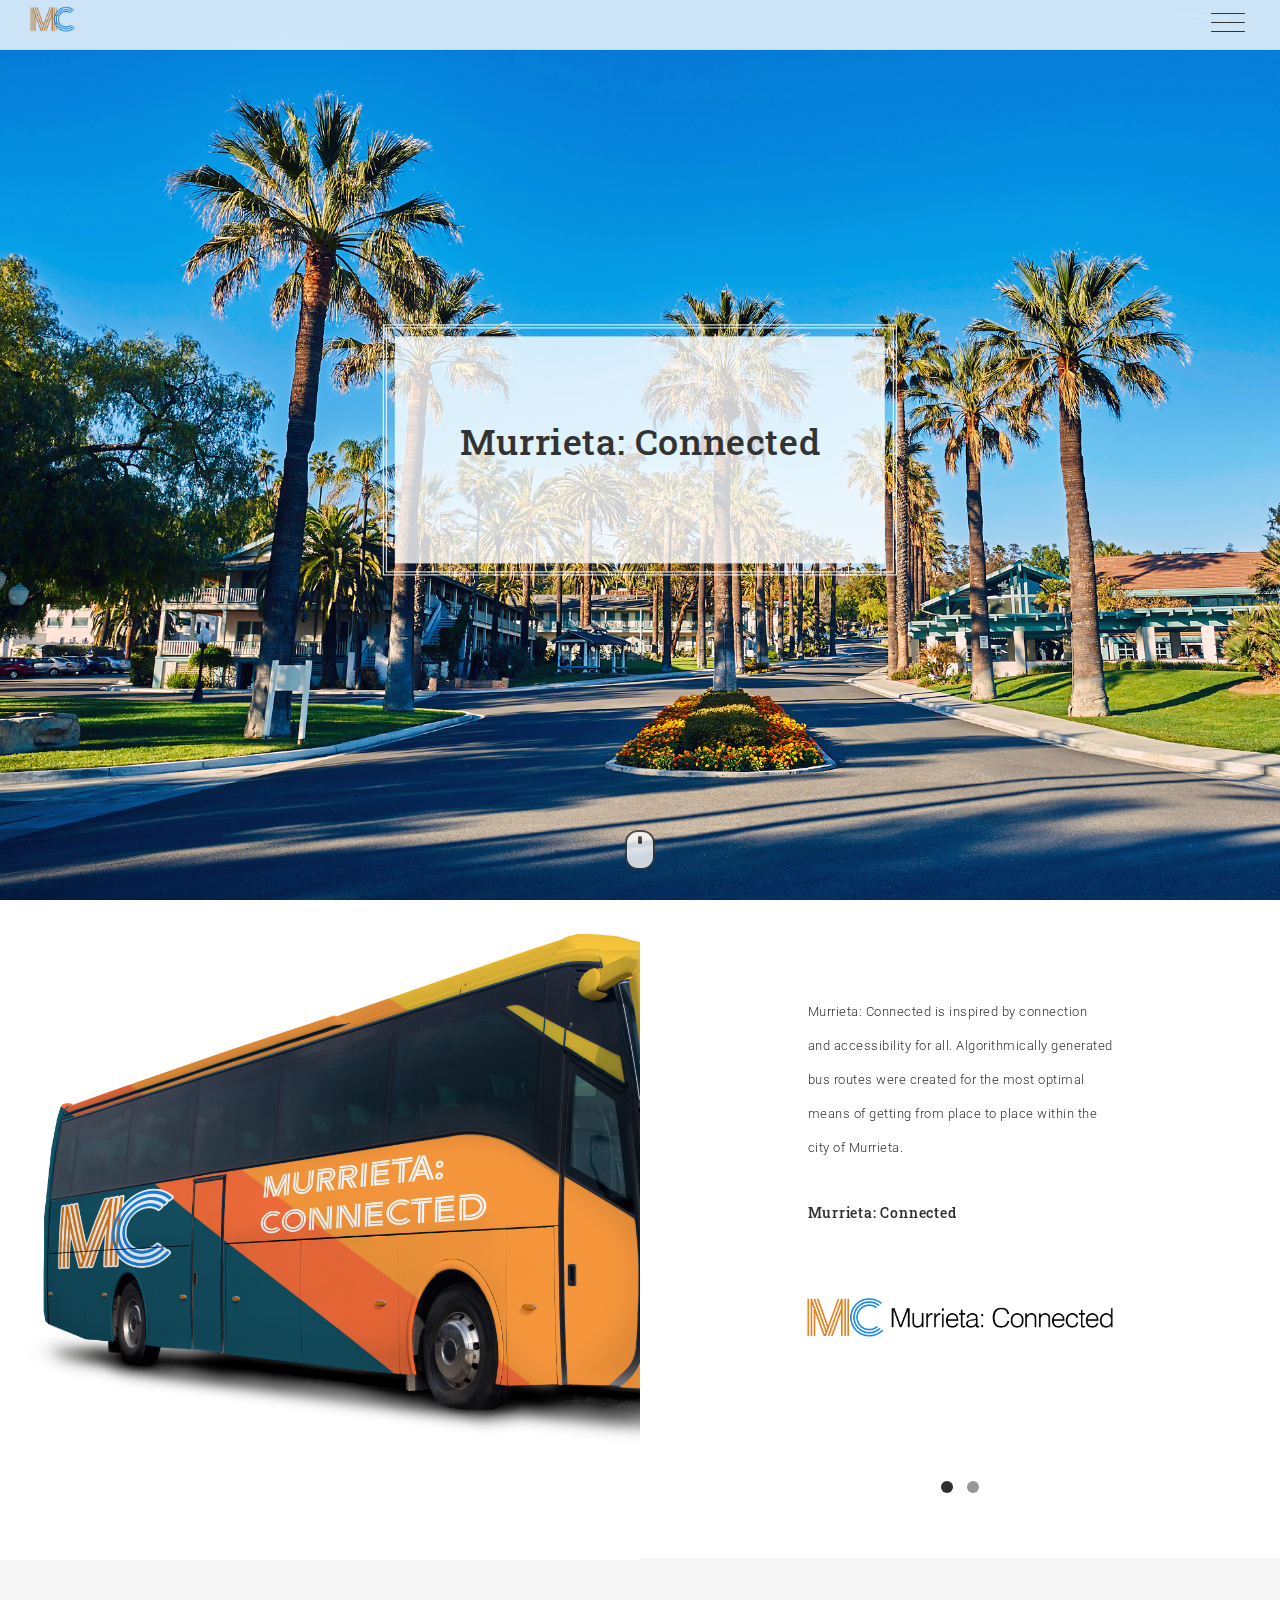
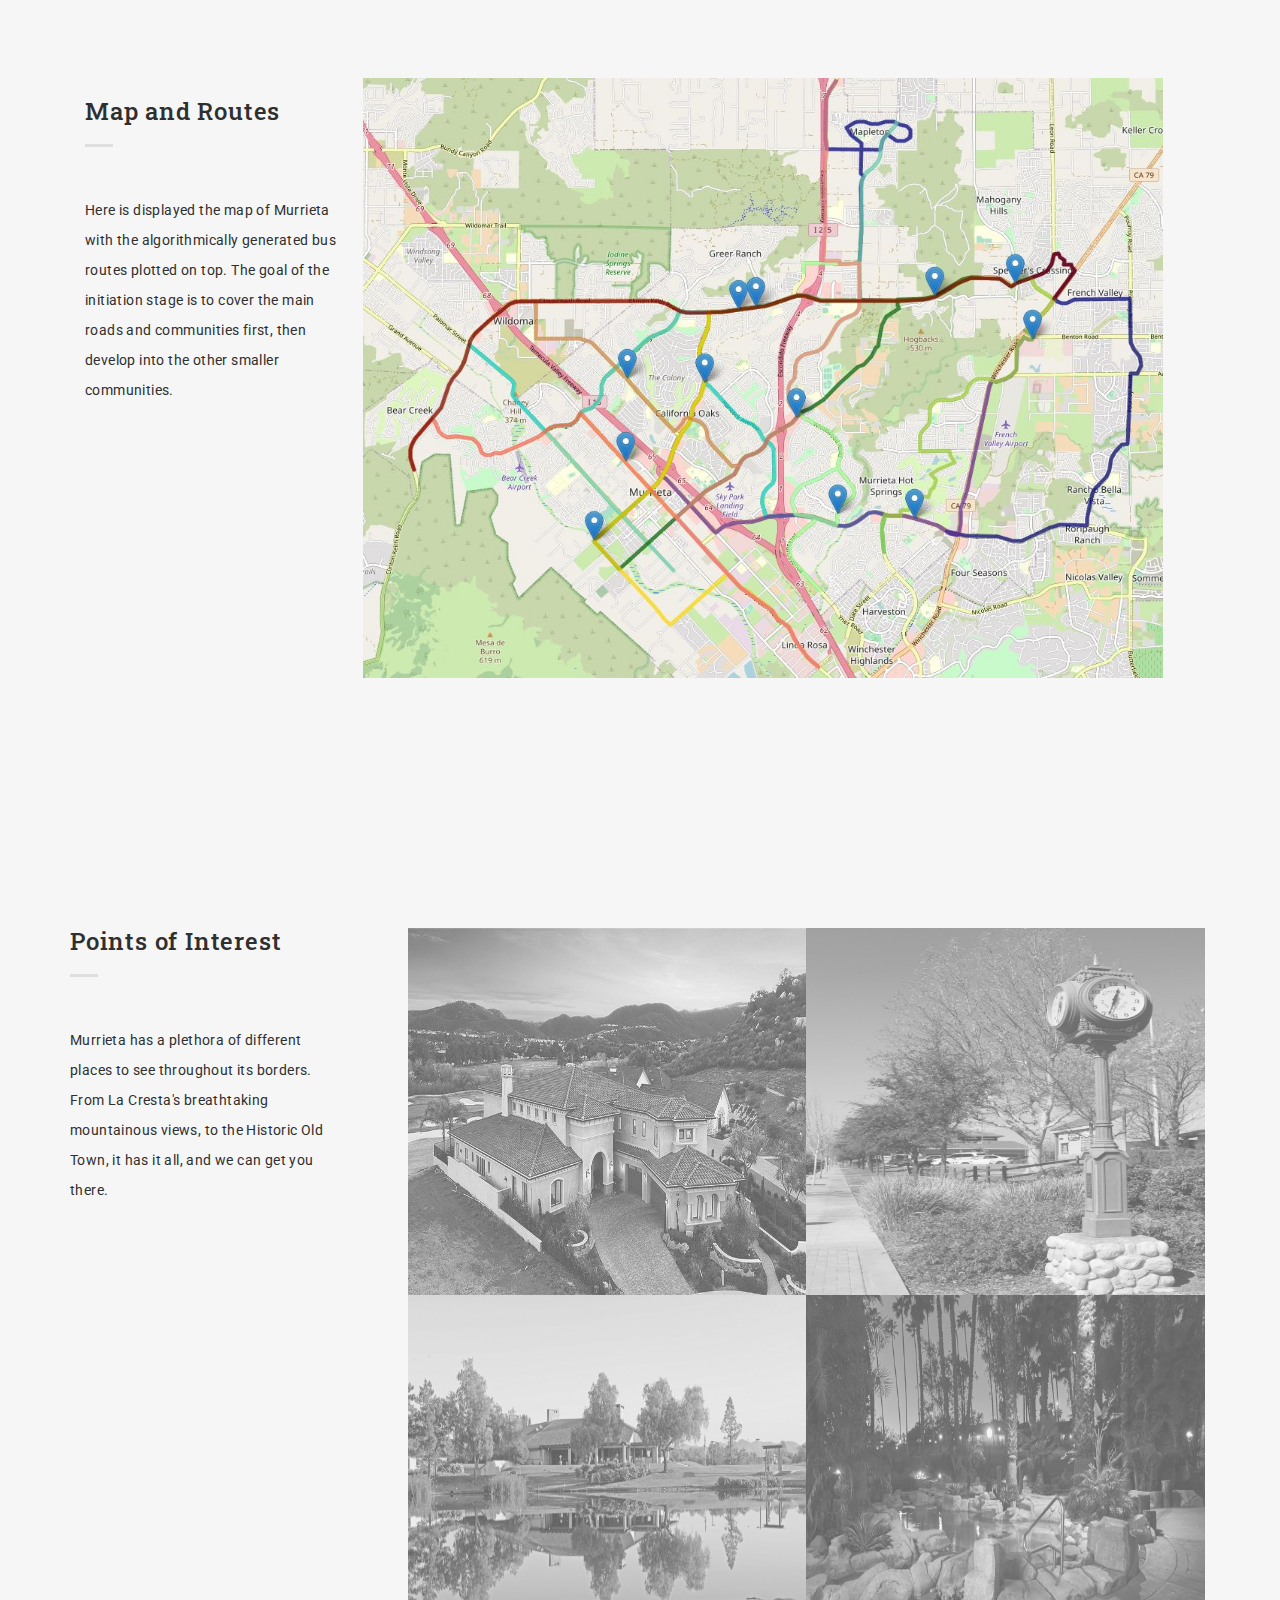
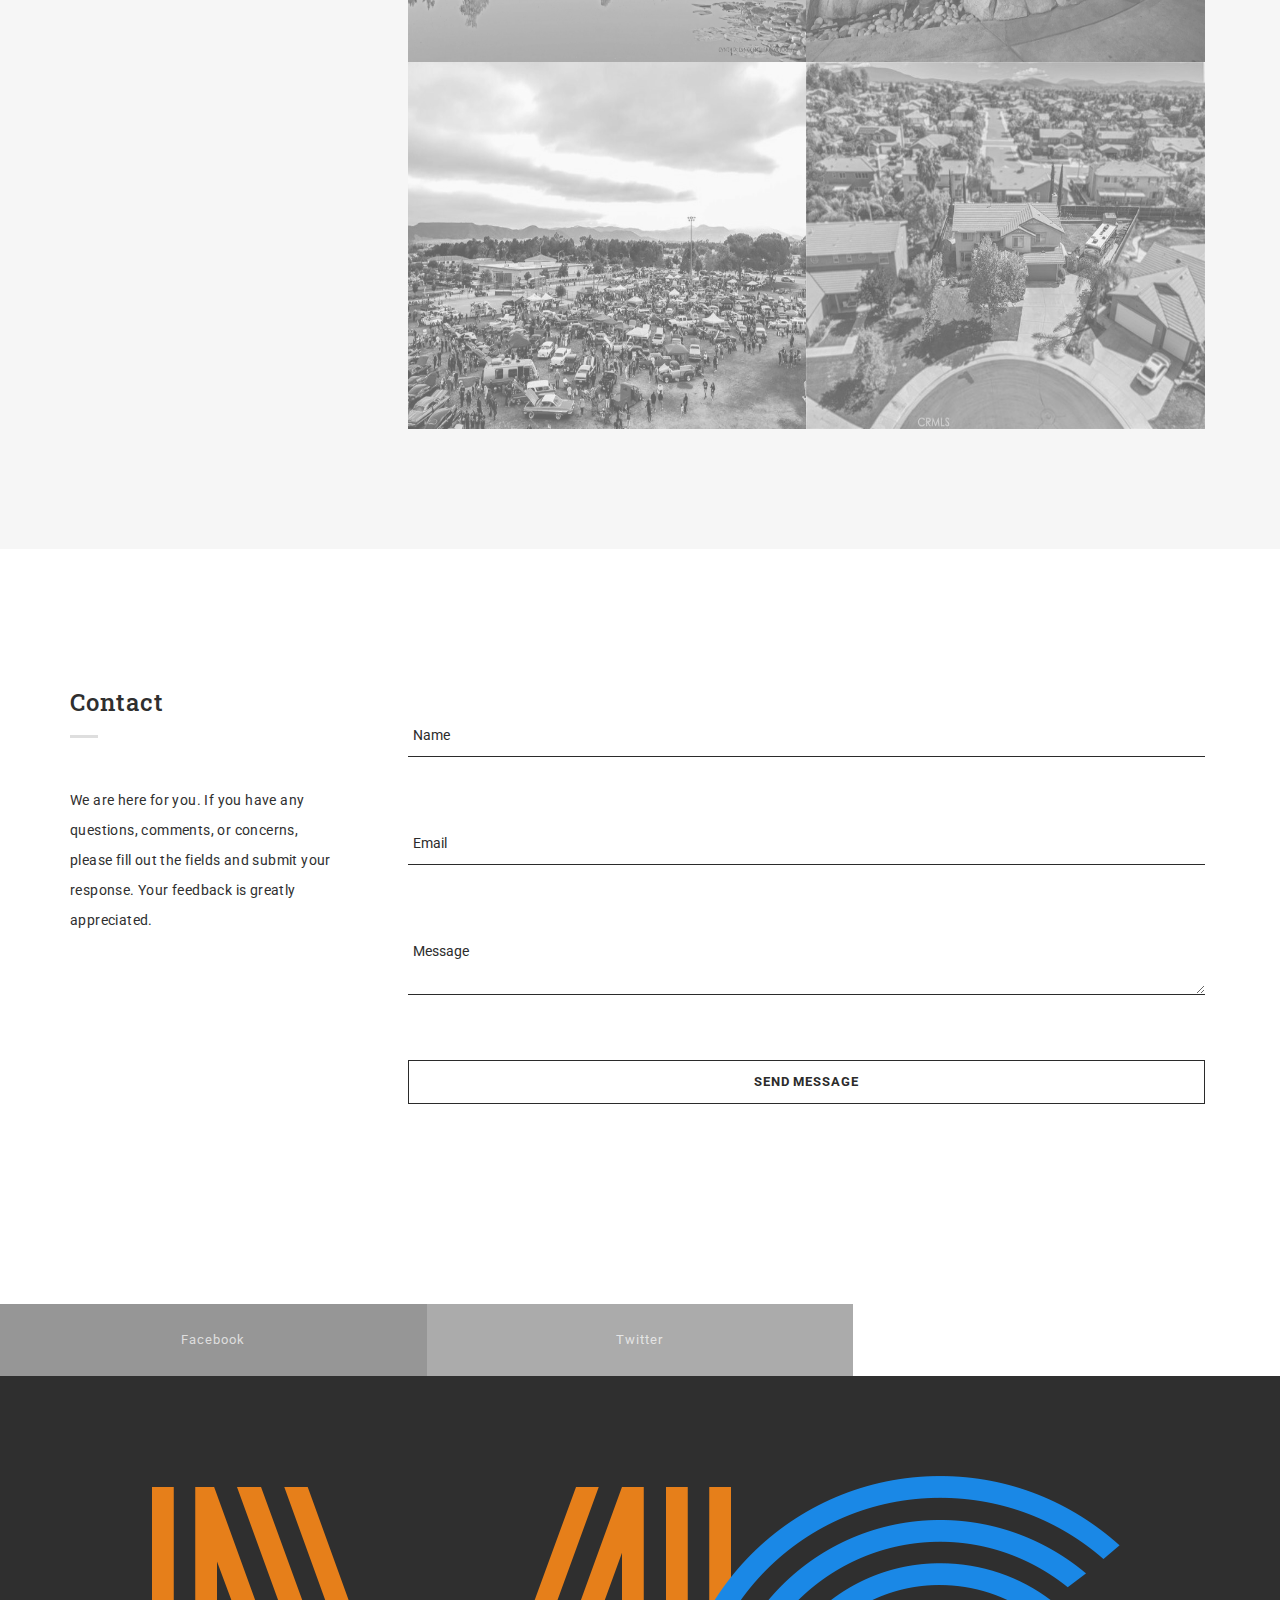
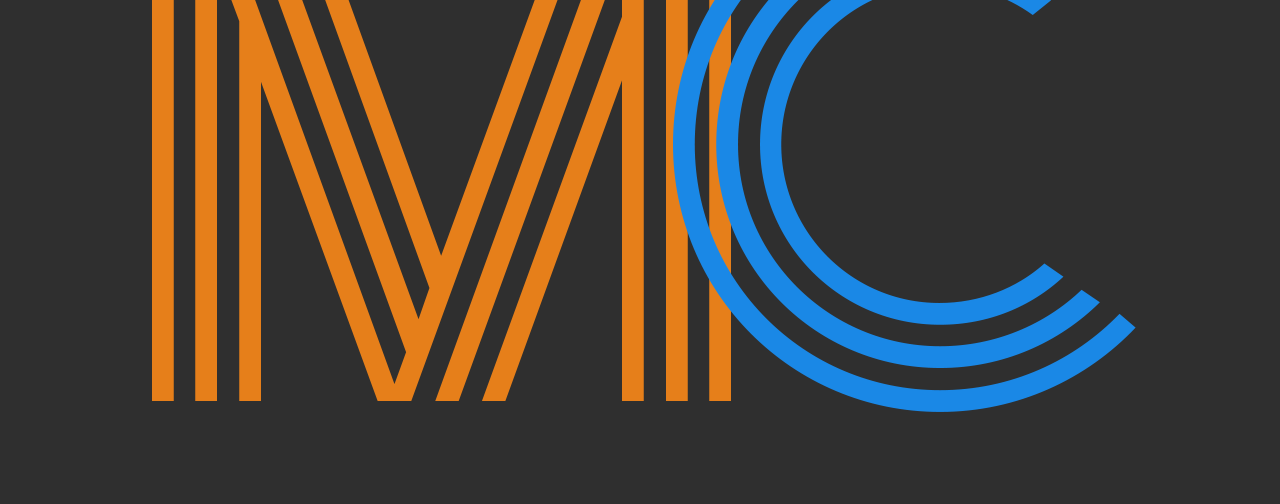
<file: bodo/index.html>
<!DOCTYPE html>
<html lang="en">
  <head>
    <meta charset="utf-8">
    <title>Murrieta: Connected</title>
    <meta content="IE=edge" http-equiv="X-UA-Compatible">
    <meta content="width=device-width, initial-scale=1" name="viewport">
    <meta content="Murrieta: Connected" name="description">
    <meta content="Trevor Reese" name="author">
    <!--Fav-->
    <link href="images/murrieta-connected-text.png" rel="shortcut icon">
    
    <!--styles-->
    <link href="css/bootstrap.min.css" rel="stylesheet">
    <link href="css/owl.carousel.css" rel="stylesheet">
    <link href="css/owl.theme.css" rel="stylesheet">
    <link href="css/magnific-popup.css" rel="stylesheet">
    <link href="css/style.css" rel="stylesheet">
    <link href="css/responsive.css" rel="stylesheet">
    
    <!--fonts google-->
    <link href='https://fonts.googleapis.com/css?family=Roboto+Slab:400,700' rel='stylesheet' type='text/css'>
    <link href='https://fonts.googleapis.com/css?family=Roboto:400,300,500,700' rel='stylesheet' type='text/css'>
    
    <!--[if lt IE 9]>
       <script type="text/javascript" src="js/html5shiv.min.js"></script>
    <![endif]-->
  </head>
  <body>
    <!--PRELOADER-->
    <div id="preloader">
      <div id="status">
        <img alt="logo" src="images/murrieta-connected-nobg.png">
      </div>
    </div>
    <!--/.PRELOADER END-->

    <!--HEADER -->
    <div class="header">
      <div class="for-sticky">
        <!--LOGO-->
        <div class="col-md-2 col-xs-6 logo">
          <a href="index.html"><img alt="logo" class="logo-nav" src="images/murrieta-connected-nobg.png"></a>
        </div>
        <!--/.LOGO END-->
      </div>
      <div class="menu-wrap">
        <nav class="menu">
          <div class="menu-list">
            <a data-scroll="" href="#home" class="active">
              <span>Home</span>
            </a>
            <a data-scroll="" href="#about">
              <span>About</span>
            </a>
             <a data-scroll="" href="#services">
              <span>Services</span>
            </a>
            <a data-scroll="" href="#contact">
              <span>Contact</span>
            </a>
          </div>
        </nav>
        <button class="close-button" id="close-button">Close Menu</button>
      </div>
      <button class="menu-button" id="open-button">
        <span></span>
        <span></span>
        <span></span>
      </button><!--/.for-sticky-->
    </div>
    <!--/.HEADER END-->
    
    <!--CONTENT WRAP-->
    <div class="content-wrap">
      <!--CONTENT-->
      <div class="content">
        <!--HOME-->
        <section id="home">
          <div class="container">
            <div class="row">
              <div class="wrap-hero-content">
                  <div class="hero-content">
                    <h1>Murrieta: Connected</h1>
                    <br>
                    <!-- <span class="typed"></span> -->
                  </div>
              </div>
              <div class="mouse-icon margin-20">
                <div class="scroll"></div>
              </div>
            </div>
          </div>
        </section>
        <!--/.HOME END-->

        <!--ABOUT-->
        <section id="about">
          <div class="col-md-6 col-xs-12 no-pad">
            <div class="bg-about"></div>
          </div>
          <div class="col-md-6 col-sm-12 col-xs-12 white-col">
            <div class="row">
              <!--OWL CAROUSEL2-->
              <div class="owl-carousel2">
                <div class="col-md-12">
                  <div class="wrap-about">
                    <div class="w-content">
                      <p class="head-about">
                        Murrieta: Connected is inspired by connection and accessibility for all. Algorithmically generated bus routes were created for the most optimal means of getting from place to place within the city of Murrieta.
                      </p>
                      
                      <h5 class="name">
                        Murrieta: Connected
                      </h5>
                      <img alt="signature" src="images/murrieta-connected-nobg-landscape.png">
                    </div>
                  </div>
                </div>
              
                <div class="col-md-12 col-sm-12 col-xs-12 white-col">
                  <div class="row">
                    <div class="col-md-8 col-md-offset-2 col-sm-8 col-sm-offset-2 col-xs-12">
                      <div class="wrap-about">
                        <table class="w-content">
                          <tr>
                            <td class="title">Title </td>
                            <td class="break">:</td>
                            <td> Murrieta: Connected</td>
                          </tr>
                          <tr>
                            <td class="title">Phone </td>
                            <td class="break">:</td>
                            <td> +1 (951) CONNECT</td>
                          </tr>
                          <tr>
                            <td class="title">Email </td>
                            <td class="break">:</td>
                            <td> murrieta.connected@gmail.com</td>
                          </tr>
                          <tr>
                            <td class="title">Address </td>
                            <td class="break">:</td>
                            <td> 1 Town Hall, Murrieta, California</td>
                          </tr>
                        </table>
                      </div>
                    </div>
                  </div>
                </div>
              </div>
              <!--/.OWL CAROUSEL2 END-->
            </div>
          </div>
        </section>
        <!--/.ABOUT END-->

        <!--/MAP-->
        <section class="grey-bg mar-tm-10" id="map">
          <div class="container">
            <div class="container">
              <div class="row">
                <div class="col-md-3">
                  <h3 class="title-small">
                    <span>Map and Routes</span>
                  </h3>
                  <p class="content-detail">
                    Here is displayed the map of Murrieta with the algorithmically generated bus routes plotted on top. The goal of the initiation stage is to cover the main roads and communities first, then develop into the other smaller communities.
                  </p>
                </div>
                <div class="col-md-offset-2">
                  <a href="images/map.jpg"><img alt="image" src="images/map.jpg" width="800" height="600">
                    <div class="decription-wrap">
                    </div>
                  </a>
                </div>
            </div>
          </div>
        </section>
        <!--/.MAP END-->

        <!--WORK-->
        <section class="grey-bg mar-tm-10" id="pois">
          <div class="container">
            <div class="row">
              <div class="col-md-3">
                <h3 class="title-small">
                  <span>Points of Interest</span>
                </h3>
                <p class="content-detail">
                  Murrieta has a plethora of different places to see throughout its borders. From La Cresta's breathtaking mountainous views, to the Historic Old Town, it has it all, and we can get you there.
                </p>
              </div>
              <div class="col-md-9 content-right">
                <!--PORTFOLIO IMAGE-->
                <ul class="portfolio-image">
                  <li class="col-md-6">
                    <a href="images/la-cresta.jpg"><img alt="image" src="images/la-cresta.jpg">
                      <div class="decription-wrap">
                        <div class="image-bg">
                           <p class="desc">La Cresta</p>
                        </div>

                      </div>
                    </a>
                  </li>
                  <li class="col-md-6">
                    <a href="images/old-town-murrieta.jpg"><img alt="image" src="images/old-town-murrieta.jpg">
                      <div class="decription-wrap">
                        <div class="image-bg">
                          <p class="desc">
                            Historic Old Town
                          </p>
                        </div>
                      </div>
                    </a>
                  </li>
                  <li class="col-md-6">
                    <a href="images/bear-creek.jpg"><img alt="image" src="images/bear-creek.jpg">
                      <div class="decription-wrap">
                        <div class="image-bg">
                          <p class="desc">
                            Bear Creek
                          </p>
                        </div>
                      </div>
                    </a>
                  </li>
                  <li class="col-md-6">
                    <a href="images/murrieta-hot-springs.jpg"><img alt="image" src="images/murrieta-hot-springs.jpg">
                      <div class="decription-wrap">
                        <div class="image-bg">
                          <p class="desc">
                            Murrieta Hot Springs
                          </p>
                        </div>
                      </div>
                    </a>
                  </li>
                  <li class="col-md-6">
                    <a href="images/community.jpg"><img alt="image" src="images/community.jpg">
                      <div class="decription-wrap">
                        <div class="image-bg">
                          <p class="desc">
                            Community
                          </p>  
                        </div>
                      </div>
                    </a>
                  </li>
                  <li class="col-md-6">
                    <a href="images/french-valley.jpg"><img alt="image" src="images/french-valley.jpg">
                      <div class="decription-wrap">
                        <div class="image-bg">
                          <p class="desc">
                            French Valley
                          </p>
                        </div>
                      </div>
                    </a>
                  </li>
                </ul>
                <!--/.PORTFOLIO IMAGE END-->
              </div>
            </div>
          </div>
        </section>
        <!--/.WORK END-->

        <!--CONTACT-->
        <section id="contact" class="white-bg">
          <div class="container">
            <div class="row">
              <div class="col-md-3">
                <h3 class="title-small">
                  <span>Contact</span>
                </h3>
                <p class="content-detail">
                  We are here for you. If you have any questions, comments, or concerns, please fill out the fields and submit your response. Your feedback is greatly appreciated.
                </p>

              </div>
              <div class="col-md-9 content-right">
                <form>
                  <div class="group">
                    <input required="" type="text"><span class="highlight"></span><span class="bar"></span><label>Name</label>
                  </div>
                  <div class="group">
                    <input required="" type="email"><span class="highlight"></span><span class="bar"></span><label>Email</label>
                  </div>
                  <div class="group">
                    <textarea required=""></textarea><span class="highlight"></span><span class="bar"></span><label>Message</label>
                  </div>
                  <input id="sendMessage" name="sendMessage" type="submit" value="Send Message">
                </form>
              </div>
            </div>
          </div>
        </section>
        <!--/.CONTACT END-->
        
        <!--FOOTER-->
        <footer>
          <div class="footer-top">
            <ul class="socials">
              <li class="facebook">
                <a href="#" data-hover="Facebook">Facebook</a>
              </li>
              <li class="twitter">
                <a href="#" data-hover="Twitter">Twitter</a>
              </li>
              <li class="instagram">
                <a href="#" data-hover="Instagram">Instagram</a>
              </li>
            </ul>
          </div>

          <div class="footer-bottom">
            <div class="container">
              <div class="row">
                <img src="images/murrieta-connected-nobg.png" alt="logo bottom" class="center-block" />
              </div>
            </div>
          </div>
        </footer>
        <!--/.FOOTER-END-->

      <!--/.CONTENT END-->
      </div>
    <!--/.CONTENT-WRAP END-->
    </div>
    

    <script src="js/jquery-1.9.1.min.js" type="text/javascript"></script>
    <script src="js/jquery.appear.js" type="text/javascript"></script>
    <script src="js/bootstrap.min.js" type="text/javascript"></script>
    <script src="js/classie.js" type="text/javascript"></script>
    <script src="js/owl.carousel.min.js" type="text/javascript"></script>
    <script src="js/jquery.magnific-popup.min.js" type="text/javascript"></script>
    <script src="js/masonry.pkgd.min.js" type="text/javascript"></script>
    <script src="js/masonry.js" type="text/javascript"></script>
    <script src="js/smooth-scroll.min.js" type="text/javascript"></script>
    <script src="js/typed.js" type="text/javascript"></script>
    <script src="js/main.js" type="text/javascript"></script>
  </body>
</html>
</file>
<file: bodo/css/style.css>
/*
Template Name: Bodo - Simple One Page Personal
Author: BdgPixel
Author URI:  http://themeforest.net/user/BdgPixel
*/
/* -----------------------------------------------------------
TABLE OF CONTENTS:
--------------------------------------------------------------
1) General
2) Page Loader
3) Helper
4) Header
5) Typography
6) Hero
7) Sections
 7.a) portfolio
 7.b) service
 7.c) experience
 7.d) testimonial
 7.e) blog
 7.f) about
 7.g) contact
 7.h) footer
8) Components
 8.a) skills


-------------------------------------------------------------

------------------------------------------------------------*/
/*-----------------------------------------1) General--------------------------------------------------*/
@font-face {
  font-family: 'Glyphter';
  src: url('../fonts/Glyphter.eot');
  src: url('../fonts/Glyphter?#iefix') format('embedded-opentype'), url('../fonts/Glyphter.woff') format('woff'), url('../fonts/Glyphter.ttf') format('truetype'), url('../fonts/Glyphter.svg#Glyphter') format('svg');
  font-weight: normal;
  font-style: normal;
}
*,
*:after,
*:before {
  -webkit-box-sizing: border-box;
  -moz-box-sizing: border-box;
  -ms-box-sizing: border-box;
  box-sizing: border-box;
}
body,
html {
  left: 0;
  top: 0;
  margin: 0px;
  padding: 0px;
  overflow-x: hidden;
  font-family: 'Roboto', sans-serif;
  height: 100%;
  width: 100%;
}
body {
  color: #2f2f2f;
  font-size: 16px;
  line-height: 1.7;
  background-color: #fff;
}
a {
  color: #2f2f2f;
  text-decoration: none;
  transition: ease .6s;
  -webkit-transition: ease .6s;
  -moz-transition: ease .6s;
  -o-transition: ease .6s;
  -ms-transition: ease .6s;
}
a:hover {
  text-decoration: none;
  color: #818181;
}
a:focus {
  outline: none;
  color: #999999;
  text-decoration: none;
}
iframe {
  border: none;
  width: 100%;
}
img { max-width: 100%; }
*:focus {
  outline: none;
}

/*----------------------------------------- 2) Preloader --------------------------------------------------*/
#preloader {
  position: fixed;
  top: 0;
  left: 0;
  right: 0;
  bottom: 0;
  background-color: #fff;
  z-index: 999999;
}
#status {
  width: 200px;
  height: 200px;
  position: absolute;
  left: 50%;
  top: 50%;
  background-image: url(../images/loader.gif);
  background-repeat: no-repeat;
  background-position: center center;
  text-align: center;
  margin: -40px 0 0 -100px;
}
#status img {
  text-align: center;
  margin-top: -80px;
}

/*----------------------------------------- 3) Helper --------------------------------------------------*/
.no-pad {padding: 0 !important; margin: 0 !important;}
.pad-80 {padding-top: 80px;}
.mar-t-50{margin-top: 50px !important;}
.mar-tm-10{ margin-top: -10px;}

.white-col{
  background: #ffffff;
  padding: none;
}

/*---- span -----*/
.title-small span { position: relative;}
.title-small span:after {
  content: "";
  position: absolute;
  bottom: -20px;
  height: 3px;
  background: #DEDEDE;
  width: 28px;
  left: 0;
}
.title-small-center span {position: relative;}
.title-small-center span:after {
  content: "";
  display: block;
  margin: 0 auto;
  margin-top: 20px;
  height: 3px;
  background: #DEDEDE;
  width: 28px;
  left: 0;
}
/*----- background ------*/
.grey-bg {
  background: #f6f6f6;
  padding: 120px 0;
  display: block;
}
.white-bg {
  background: #ffffff;
  padding: 120px 0;
  display: block;
}
/*-------- content --------*/
.content-detail {
  font-weight: 400;
  margin-top: 70px;
  line-height: 30px;
  font-size: 14px;
  letter-spacing: 0.4px;
}
.content-details {
  font-weight: 400;
  margin-top: 40px;
  line-height: 30px;
  font-size: 14px;
}
.pad-bottom {
  padding-bottom: 80px;
}
.text-detail {
  margin-top: 30px;
  color: #5f5f5f;
}

.listing-item{
  list-style: none;
  display: inline-block;
  width: 100%;
  padding: 0;
  margin: 0;
}

/*----------------------------------------- 4) Header --------------------------------------------------*/
.header {
  width: 100%;
  z-index: 9999;
}
.for-sticky {
  position: fixed;
  z-index: -1;
  bottom: 0;
  width: 100%;
  height: 50px;
  opacity: 0.8;
  z-index: 1;
  top: 0;
  left: 0;
  border-bottom: 1px solid #f1f1f1;
  display: block;
  padding: 0px 15px 5px 15px;
  background: #ffffff;
  -webkit-transition: all 0.3s;
  -moz-transition: all 0.3s;
  -ms-transition: all 0.3s;
  -o-transition: all 0.3s;
  transition: all 0.3s;
}
.logo-nav {
  padding: 6px 0 10px 0;
  -webkit-transition: all 0.3s;
  -moz-transition: all 0.3s;
  -ms-transition: all 0.3s;
  -o-transition: all 0.3s;
  transition: all 0.3s;
  width: 45px;
  display: block;
}
.opacity-nav {
  opacity: 0.8;
  z-index: 2;
}
/*----------- panel ----------*/
.content-wrap {
  -webkit-overflow-scrolling: touch;
  height: 100%;
  width: 100%;
}
.content {
  position: absolute;
  width: 100%;
  height: 100%;
}
.content::before {
  position: fixed;
  top: 0;
  left: 0;
  z-index: 10;
  width: 100%;
  height: 100%;
  background: rgba(0, 0, 0, 0.3);
  content: '';
  opacity: 0;
  -webkit-transform: translate3d(100%, 0, 0);
  transform: translate3d(100%, 0, 0);
  -webkit-transition: opacity 0.4s, -webkit-transform 0s 0.4s;
  transition: opacity 0.4s, transform 0s 0.4s;
  -webkit-transition-timing-function: cubic-bezier(0.7, 0, 0.3, 1);
  transition-timing-function: cubic-bezier(0.7, 0, 0.3, 1);
}
/* Menu Button */
.menu-button {
  width: 34px;
  height: 45px;
  position: fixed;
  right: 0;
  margin-top: 13px;
  margin-right: 35px;
  z-index: 1000;
  padding: 0;
  cursor: pointer;
  background: transparent;
  border: none;
}
.menu-button span {
  display: block;
  position: absolute;
  height: 1px;
  width: 100%;
  background: #2f2f2f;
  border-radius: 9px;
  opacity: 1;
  left: 0;
}
.menu-button span:nth-child(1) {top: 0px;}

.menu-button span:nth-child(2) {top: 9px;}

.menu-button span:nth-child(3) {top: 18px;}
.menu-button:hover {opacity: 0.6;}
/* Close Button */
.close-button {
  width: 1em;
  height: 1em;
  position: absolute;
  right: 1em;
  top: 1em;
  overflow: hidden;
  text-indent: 1em;
  font-size: 0.75em;
  border: none;
  background: transparent;
  color: transparent;
}
.close-button::before,
.close-button::after {
  content: '';
  position: absolute;
  width: 3px;
  height: 100%;
  top: 0;
  left: 50%;
  background: #bdc3c7;
}
.close-button::before {
  -webkit-transform: rotate(45deg);
  transform: rotate(45deg);
}
.close-button::after {
  -webkit-transform: rotate(-45deg);
  transform: rotate(-45deg);
}
/* Menu */
.menu-wrap {
  position: fixed;
  z-index: 1001;
  width: 300px;
  height: 100%;
  right: 0;
  float: right;
  background: #2f2f2f;
  padding: 2.5em 1.5em 0;
  -webkit-transform: translate3d(300px, 0, 0);
  transform: translate3d(300px, 0, 0);
  -webkit-transition: -webkit-transform 0.4s;
  transition: transform 0.4s;
  -webkit-transition-timing-function: cubic-bezier(0.7, 0, 0.3, 1);
  transition-timing-function: cubic-bezier(0.7, 0, 0.3, 1);
}
.menu,
.menu-list {
  height: 100%;     
  overflow-x: auto;
}
.menu-list {
  -webkit-transform: translate3d(0, 100%, 0);
  transform: translate3d(0, 100%, 0);
}
.menu-list a {
  display: block;
  padding: 1.5em 0;
  -webkit-transform: translate3d(0, 500px, 0);
  transform: translate3d(0, 500px, 0);
  color: #a5a5a5;
  position: relative;
}
.menu-list a:hover, .menu-list a:active span {color: #ffffff;}
.menu-list,
.menu-list a {
  -webkit-transition: -webkit-transform 0s 0.4s;
  transition: transform 0s 0.4s;
  -webkit-transition-timing-function: cubic-bezier(0.7, 0, 0.3, 1);
  transition-timing-function: cubic-bezier(0.7, 0, 0.3, 1);
}
.menu a:nth-child(2) {
  -webkit-transform: translate3d(0, 1000px, 0);
  transform: translate3d(0, 1000px, 0);
}
.menu-list a:nth-child(3) {
  -webkit-transform: translate3d(0, 1500px, 0);
  transform: translate3d(0, 1500px, 0);
}
.menu-list a:nth-child(4) {
  -webkit-transform: translate3d(0, 2000px, 0);
  transform: translate3d(0, 2000px, 0);
}
.menu-list a:nth-child(5) {
  -webkit-transform: translate3d(0, 2500px, 0);
  transform: translate3d(0, 2500px, 0);
}
.menu-list a:nth-child(6) {
  -webkit-transform: translate3d(0, 3000px, 0);
  transform: translate3d(0, 3000px, 0);
}
.menu-list a span:nth-last-child(1){
  margin-bottom: 100px;
}
.menu-list a span {
  margin-left: 10px;
  font-weight: 400;
  font-size: 12px;
  letter-spacing: 5px;
  text-transform: uppercase;
  z-index: 2;
  position: absolute;
  margin-bottom: 20px;
  padding: 10px;
}
.menu-list a span:before{
  content: '';
  display: block;
  width: 0;
  height: 2px;
  background: #ffffff;
  -webkit-transition: width .3s ease;
  transition: width .3s ease;
  position: absolute;
  top: 50%;
  left: 0;
  -webkit-transform: translate(0,-50%);
  -ms-transform: translate(0,-50%);
  transform: translate(0,-50%);
  z-index: -1;
}
.menu-list a.active span{
  color: #ffffff !important;
}
.menu-list a.active span:before{
  width: 100%;
}

/* Shown menu */
.show-menu .menu-wrap {
  -webkit-transform: translate3d(0, 0, 0);
  transform: translate3d(0, 0, 0);
  -webkit-transition: -webkit-transform 0.8s;
  transition: transform 0.8s;
  -webkit-transition-timing-function: cubic-bezier(0.7, 0, 0.3, 1);
  transition-timing-function: cubic-bezier(0.7, 0, 0.3, 1);
}
.show-menu .menu-list,
.show-menu .menu-list a {
  -webkit-transform: translate3d(0, 0, 0);
  transform: translate3d(0, 0, 0);
  -webkit-transition: -webkit-transform 0.8s;
  transition: transform 0.8s;
  -webkit-transition-timing-function: cubic-bezier(0.7, 0, 0.3, 1);
  transition-timing-function: cubic-bezier(0.7, 0, 0.3, 1);
}
.show-menu .menu-list a {
  -webkit-transition-duration: 0.9s;
  transition-duration: 0.9s;
}
.show-menu .content::before {
  opacity: 1;
  -webkit-transition: opacity 0.8s;
  transition: opacity 0.8s;
  -webkit-transition-timing-function: cubic-bezier(0.7, 0, 0.3, 1);
  transition-timing-function: cubic-bezier(0.7, 0, 0.3, 1);
  -webkit-transform: translate3d(0, 0, 0);
  transform: translate3d(0, 0, 0);
}

/*----------------------------------------- 5) Typography --------------------------------------------------*/
h1,
h2,
h3,
h4,
h5 {
  letter-spacing: 0.8px;
  font-family: 'Roboto Slab', serif;
}
p {
  letter-spacing: 0.5px;
  font-size: 13px;
  line-height: 34px;
  font-weight: 300;
}
#home h1 {
  line-height: 40px;
  letter-spacing: 0.6px;
}
#home .typed {
  font-weight: 400;
  font-size: 16px;
  line-height: 26px;
  letter-spacing: 1.5px;
  margin: 0 auto;
  opacity: 0.6;
}
.year {
  font-size: 26px;
  font-weight: 500;
  margin-bottom: 10px;
  font-family: 'Roboto', sans-serif;
}
.job {
  font-size: 14px;
  font-weight: 500;
  line-height: 14px;
  letter-spacing: 0.4px;
  text-transform: uppercase;
  color: #cccccc;
}
.company {
  font-size: 12px;
  line-height: 14px;
  border: 1px solid #ececec;
  color: #cccccc;
  padding:8px 10px;
  border-radius: 6px;
  display: inline-block;
  margin-top: 5px;
  font-weight: 400;

}

/*----------------------------------------- 6) Hero --------------------------------------------------*/
#home {
  background: url('../images/murrieta.jpg');
  -webkit-background-size: cover;
  -moz-background-size: cover;
  -o-background-size: cover;
  background-size: cover;
  min-width: 100%;
  min-height: 100%;
  height: 100%;
  width: 100%;
  display: block;
}
.wrap-hero-content{
  width: 100%;
  height: 100%;
  position: absolute;
  top: 0;
  left: 0;
}
.hero-content{
  position: absolute;
  text-align: center;
  min-width: 300px;
  left: 50%;
  top: 50%;
  padding: 65px;
  background: rgba(255, 255, 255, 0.8);
  outline: 4px double #FFFFFF;
  outline-offset: 8px;
  -webkit-transform: translateX(-50%) translateY(-50%);
  transform: translateX(-50%) translateY(-50%);
}

/*mouse*/
.mouse-icon {
  position: absolute;
  border: 2px solid #2f2f2f;
  background: #ffffff;
  opacity: 0.8;
  border-radius: 13px;
  height: 40px;
  width: 30px;
  margin: 0 auto;
  display: block;
  left: 0;
  right: 0;
  bottom: 30px;
  z-index: 100;
}

.mouse-icon .scroll {
  -webkit-animation-name: scrolling;
  -webkit-animation-duration: 1s;
  -webkit-animation-timing-function: linear;
  -webkit-animation-delay: 0s;
  -webkit-animation-iteration-count: infinite;
  -webkit-animation-play-state: running;
  animation-name: scrolling;
  animation-duration: 1s;
  animation-timing-function: linear;
  animation-delay: 0s;
  animation-iteration-count: infinite;
  animation-play-state: running;
}
.mouse-icon .scroll {
  position: relative;
  border-radius: 10px;
  background: #2f2f2f;
  width: 4px;
  height: 8px;
  top: 4px;
  margin-left: auto;
  margin-right: auto;
}

@-webkit-keyframes scrolling  {
  0%   { top:2px;  opacity: 0;}
  30%  { top:8px; opacity: 1;}
  100% { top:16px; opacity: 0;}
}

@keyframes scrolling  {
  0%   { top:2px;  opacity: 0;}
  30%  { top:8px; opacity: 1;}
  100% { top:16px; opacity: 0;}
}


/*----- typed effect ---*/
/* .typed-cursor{ opacity: 0;} */


/*----------------------------------------- 7) Sections --------------------------------------------------*/
/*---------- a. portfolio -----------*/
ul.portfolio-image {
  list-style: none;
  position: relative;
  width: 100%;
  padding: 0;
  margin: 0;
}
ul.portfolio-image li {
  float: left;
  display: block;
  list-style: none;
  position: relative;
  display: inline-block;
  overflow: hidden;
  padding-top: 46%;
}
ul.portfolio-image li:hover {
  cursor: pointer;
}
ul.portfolio-image li:hover img {
  -webkit-filter: grayscale(20%);
  transform: scale(1.15);
}
ul.portfolio-image li:hover .image-bg {opacity: 1;}
ul.portfolio-image li:hover .description-wrap {
  background: rgba(186, 186, 186, 0.6);
}
ul.portfolio-image li img {
  position: absolute;
  width: 100%;
  height: 100%;
  left: 0;
  top: 0;
  -webkit-filter: grayscale(100%);
  transition: filter, transform, 0.5s;
}
ul.portfolio-image li .decription-wrap {
  position: absolute;
  width: 100%;
  height: 100%;
  top: 0;
  left: 0;
  background: rgba(242, 242, 242, 0.4);
  padding: 20px;
  transition: background, 0.5s;
}
ul.portfolio-image li .image-bg {
  color: #2f2f2f;
  background: #ffffff;
  background: rgba(255, 255, 255, 0.9);
  font-size: 14px;
  text-transform: uppercase;
  width: 100%;
  height: 100%;
  display: inline-block;
  -ms-transform: translate(-50%, -50%); /* IE 9 */
  -webkit-transform: translate(-50%, -50%); /* Chrome, Safari, Opera */
  transform: translate(-50%, -50%);
  top: 50%;
  left: 50%;
  padding: 10px 0;
  position: relative;
  margin: 0 auto;
  text-align: center;
  opacity: 0;
  transition: opacity, 0.5s;
  letter-spacing: 1.5px;
  font-weight: 300;
  color: transparent;
}
ul.portfolio-image li .desc{
  position: absolute;
  z-index: 1;
  top: 45%;
  left: 0;
  display: table-cell;
  right: 0;
  text-align: center;
  color: #2f2f2f;
  font-size: 14px;
  font-weight: 700;
}


/*---------- b. service -----------*/
.icon-use {
  font-family: 'Glyphter';
  font-size: 30px;
  line-height: 20px;
  color: #818181;
  margin: 0;
}
.head-sm {
  font-size: 13px;
  letter-spacing: 1.5px;
  text-transform: uppercase;
  margin-top: 10px;
  margin-bottom: 20px;
  font-family: 'Roboto', sans-serif;
  font-weight: 700;
}
.text-grey {
  color: #434343;
  line-height: 26px;
  margin-bottom: 60px;
}
/*---------- c. experience -----------*/
.wrap-card {
  position: relative;
  box-shadow: 0px 0px 0px #818181;
  transition: all 0.2s ease 0s;
  -webkit-transform: translateY(0px) translateX(0px);
}
.wrap-card:before,
.wrap-card:after {
  display: inline-block;
  position: absolute;
  content: " ";
  width: 100%;
  height: 3px;
  background: #818181;
  -webkit-transform: scaleX(0);
  transition: all 0.2s ease;
}
.wrap-card:before {
  top: 0;
  left: 0;
  -webkit-transform-origin: 0 0;
}
.wrap-card:after {
  bottom: 0;
  left: 0;
  -webkit-transform-origin: 100% 0;
}
.wrap-card:hover {
  box-shadow: 20px 20px 0px #818181;
  -webkit-transform: translateY(-10px) translateX(-10px);
  transition: all 0.2s ease 0.4s;
}
.wrap-card:hover:after,
.wrap-card:hover:before {
  -webkit-transform: scaleX(1);
}
.card {
  background: #ffffff;
  padding: 30px 35px 45px 35px;
  margin-bottom: 30px;
  border: 1px solid rgba(129, 129, 129, 0.1);
}
.card:before,
.card:after {
  display: inline-block;
  position: absolute;
  content: " ";
  width: 3px;
  height: 100%;
  background: #818181;
  -webkit-transform: scaleY(0);
  transition: all 0.2s ease 0.2s;
}
.card:before {
  top: 0;
  left: 0;
  -webkit-transform-origin: 0 100%;
}
.card:after {
  top: 0;
  right: 0;
  -webkit-transform-origin: 0 0;
}
.card:hover:after,
.card:hover:before {
  -webkit-transform: scaleY(1);
}
/*---------- d. testimonial -----------*/
#testimonial {
  background-image: url(../images/testimonial-bg.jpg);
  -webkit-background-size: cover;
  -moz-background-size: cover;
  -o-background-size: cover;
  background-size: cover;
  background-repeat: no-repeat;
  position: relative;
  padding: 0;
  margin: 0;
  width: 100%;
  height: 550px;
}
.list-testimonial {
  display: block;
  width: 100%;
}
.list-testimonial .content-testimonial {
  text-align: center;
  color: #ffffff;
}
.list-testimonial .content-testimonial .testi {
  font-size: 16px;
  line-height: 46px;
  letter-spacing: 2px;
}
.list-testimonial .content-testimonial .people {
  font-size: 14px;
  margin-top: 30px;
  letter-spacing: 2px;
  color: #B7B7B7;
  font-weight: 700;
}
.mask-testimonial{
  background-color: rgba(47, 47, 47, 0.7);
  height: 100%;
  left: 0;
  position: absolute;
  top: 0;
  width: 100%;
}
.wrap-testimonial{
  z-index: 1;
  position: relative;
}
/*-------------- e. blog -------------*/
.grid {margin-top: 60px;}
.grid:after {
  content: '';
  display: block;
  clear: both;
}
.grid-item {
  width: 33.333%;
  float: left;
  top: 0px;
  left: 0px;
  overflow: hidden;
  min-height: 1px;
  padding-right: 15px;
  padding-left: 15px;
  margin-bottom: 30px;
}
.grid-item .wrap-article {
  border: 1px solid rgba(129, 129, 129, 0.1);
  background: #ffffff;
  padding: 30px 20px;
}
.grid-item .wrap-article img {
  text-align: center;
  display: block;
  margin: 0 auto;
}
.grid-item .wrap-article .img-circle {
  width: 133px;
  height: 133px;
}
.grid-item .wrap-article .fancy {
  line-height: 0.5;
  text-align: center;
  font-size: 16px;
  margin-top: 40px;
  color: #818181;
}
.grid-item .wrap-article .fancy span {
  display: inline-block;
  position: relative;
}
.grid-item .wrap-article .fancy span:before,
.grid-item .wrap-article .fancy span:after {
  content: "";
  margin-top: 1px;
  position: absolute;
  height: 5px;
  border-top: 1px solid #dedede;
  top: 0;
  width: 60%;
}
.grid-item .wrap-article .fancy span:before {
  right: 100%;
  margin-right: 5px;
}
.grid-item .wrap-article .fancy span:after {
  left: 100%;
  margin-left: 5px;
}
.grid-item .wrap-article .title {
  font-size: 16px;
  padding: 0 10px 0 10px;
  text-align: center;
  letter-spacing: 0.1;
  line-height: 26px;
  text-transform: uppercase;
  font-weight: 700;
}
.grid-item .wrap-article .title:after {
  content: "";
  display: block;
  margin: 0 auto;
  bottom: -20px;
  height: 1px;
  background: #dedede;
  width: 48px;
  left: 0;
  margin-top: 30px;
}
.grid-item .wrap-article .content-blog {
  margin-top: 30px;
  padding: 0 10px 0 10px;
  text-align: justify;
  color: #5f5f5f;
}
/*---------- f. quote -----------*/
#about{
  min-height: 650px;
  display: inline-block;
  width: 100%;
}
.bg-about {
  background: url('../images/bus.png');
  -webkit-background-size: cover;
  -moz-background-size: cover;
  -o-background-size: cover;
  background-size: cover;
  background-repeat: no-repeat;
  position: relative;
  padding: 0;
  margin: 0;
  min-height: 660px;
  width: 100%;
  height: 100%;
  float: left;
}
.wrap-about {
  height: 100%;
  width: 100%;
  position: relative;
  display: block;
  min-height: 480px;
}
.wrap-about .w-content{
  position: absolute;
  left: 50%;
  top: 50%;
  transform: translateX(-50%) translateY(-50%);
  -webkit-transform: translateX(-50%) translateY(-50%);
  -moz-transform: translateX(-50%) translateY(-50%);
  -ms-transform: translateX(-50%); 
}

.wrap-about .w-content td{
  font-size: 13px;
  font-weight: 300;
}
.wrap-about .w-content td.title{
  padding-right: 10px;
  font-weight: 500;
}
.wrap-about .w-content td.break{
  padding-right: 15px;
}
.wrap-about .w-content tr{
  height: 35px;
}
.wrap-about .head-about {
  font-size: 13px;
  line-height: 34px;
  letter-spacing: 0.5px;
  font-weight: 300;
}
.wrap-about .name {
  margin: 40px 0 20px 0;
  font-size: 14px;
}
/*---------- g. contact -----------*/
#contact {padding: 120px 0 200px 0;}
#contact form {
  margin-top: 25px;
}
#contact .slider-masks {
  background-color: rgba(129, 129, 129, 0.7);
  height: 100%;
  left: 0;
  position: absolute;
  top: 0;
  width: 100%;
}
#contact .group {
  position: relative;
  margin-bottom: 65px;
}
#contact input,
#contact textarea {
  font-size: 13px;
  padding: 10px 10px 10px 5px;
  display: block;
  width: 100%;
  border: none;
  border-bottom: 1px solid #2b2b2b;
  background: transparent;
  color: #969696;
  font-size: 13px;
}
#contact input:focus,
#contact textarea:focus {
  outline: none;
  border-bottom: none;
}
#contact label {
  color: #2b2b2b;
  font-size: 14px;
  font-weight: normal;
  position: absolute;
  pointer-events: none;
  left: 5px;
  top: 10px;
  transition: 0.2s ease all;
  -moz-transition: 0.2s ease all;
  -webkit-transition: 0.2s ease all;
}
#contact input:focus ~ label,
#contact input:valid ~ label,
#contact textarea:focus ~ label,
#contact textarea:valid ~ label {
  top: -25px;
  font-size: 12px;
  color: #818181;
}
#contact .bar {
  position: relative;
  display: block;
  width: 100%;
}
#contact .bar:before,
#contact .bar:after {
  content: '';
  height: 2px;
  width: 0;
  bottom: 1px;
  position: absolute;
  background: #818181;
  transition: 0.2s ease all;
  -moz-transition: 0.2s ease all;
  -webkit-transition: 0.2s ease all;
}
#contact .bar:before {
  left: 50%;
}
#contact .bar:after {
  right: 50%;
}
#contact input:focus ~ .bar:before,
#contact input:focus ~ .bar:after,
#contact textarea:focus ~ .bar:after,
#contact textarea:focus ~ .bar:before {
  width: 50%;
}
#contact .highlight {
  position: absolute;
  height: 60%;
  width: 100%;
  top: 25%;
  left: 0;
  pointer-events: none;
  opacity: 0.5;
}
#contact input:focus ~ .highlight,
#contact textarea:focus ~ .highlight {
  -webkit-animation: inputHighlighter 0.3s ease;
  -moz-animation: inputHighlighter 0.3s ease;
  animation: inputHighlighter 0.3s ease;
}
#contact input[type=submit] {
  border: 1px solid #2b2b2b !important;
  color: #2b2b2b;
  padding: 10px;
  font-weight: 700;
  letter-spacing: 0.9px;
  text-transform: uppercase;
  transition: 0.2s ease all;
  -moz-transition: 0.2s ease all;
  -webkit-transition: 0.2s ease all;
}
#contact input[type=submit]:hover {
  background: #2b2b2b;
  color: #ffffff;
}
@-webkit-keyframes inputHighlighter {
  from {
    background: #5264AE;
  }
  to {
    width: 0;
    background: transparent;
  }
}
@-moz-keyframes inputHighlighter {
  from {
    background: #818181;
  }
  to {
    width: 0;
    background: transparent;
  }
}
@keyframes inputHighlighter {
  from {
    background: #818181;
  }
  to {
    width: 0;
    background: transparent;
  }
}
/*-------------- h. footer ------------------*/
.footer-top{
  width: 100%;
  text-align: center;
  color: #cccccc;
  display: table;
}

.socials{
  width: 100%;
  margin: 0;
  padding: 0;
}

.socials * {
  box-sizing: border-box;
  -webkit-transition: all 0.35s ease;
  transition: all 0.35s ease;
}

.socials li {
  display: inline-block;
  list-style: outside none none;
  float: left;
  overflow: hidden;
  width: 33.33333%;
  font-size: 13px;
}

.socials a {
  padding: 0.3em 0.8em;
  color: rgba(255, 255, 255, 0.7);
  position: relative;
  display: inline-block;
  letter-spacing: 1px;
  margin: 0;
  text-decoration: none;
  padding: 25px 0;
  width: 100%;
}

.socials a:before,
.socials a:after {
  position: absolute;
  -webkit-transition: all 0.35s ease;
  transition: all 0.35s ease;
}

.socials a:before {
  bottom: 100%;
  display: block;
  height: 3px;
  width: 100%;
  content: "";
}

.socials a:after {
  padding: 0.3em 0.8em;
  position: absolute;
  bottom: 100%;
  left: 0;
  content: attr(data-hover);
  color: white;
  white-space: nowrap;
  width: 100%;
  padding: 25px 0;
}

.socials li:hover a,
.socials .current a {
  transform: translateY(100%);
}

.facebook{
  background: #969696;
  /*padding: 20px 0;*/
}
.facebook a:after{
  background-color: #527bbb;
}
.twitter{
  background: #ABABAB;
}
.twitter a:after{
  background-color: #77ccf1;
}
.gplus{
  background: #d8d8d8;
}
.gplus a:after{
  background: #dd4b39;
}

.footer-bottom{
  width: 100%;
  background: #2f2f2f;
  padding: 80px 0;
  color: #636363;
}


/*----------------------------------------- 8) Component --------------------------------------------------*/
/*---------------- a. Skills ----------------*/
.skillst {margin-top: 30px;}
.skillst .skillbar {
  width: 100%;
  height: 10px;
  background-color: #f6f6f6;
  position: relative;
  margin-bottom: 60px;
  padding: 2px;
  box-sizing: border-box;
}
.skillst .count-bar {
  width: 100%;
  height: 5px;
  width: 0px;
  position: relative;
}
.skillst .count-bar {background-color: #818181;}
.skillst .count-bar span{ font-size: 12px;}
.skillst .title {
  position: absolute;
  line-height: 25px;
  top: -35px;
  left: 0;
  padding-left: 10px;
  font-size: 12px !important;
}
.skillst .count-bar .count {
  position: absolute;
  line-height: 18px;
  top: -28px;
  right: -20px;
  width: 40px;
  height: 18px;
  color: #fff;
  text-align: center;
  background-color: #2f2f2f;
}
.skillst .count-bar .count span {
  position: relative;
  display: block;
}
.skillst .count-bar .count span:after {
  position: absolute;
  left: 50%;
  margin-left: -4px;
  top: 18px;
  content: "";
  border-left: 4px solid transparent;
  border-right: 4px solid transparent;
}
.skillst .count-bar .count { background-color: #818181;}
.skillst .count-bar .count span:after { border-top: 4px solid #818181;}
</file>
<file: bodo/css/responsive.css>
@media screen and (max-width: 480px){
	/*----- layout ----*/
	.grey-bg, .white-bg{
		padding: 40px 0; 
	}
	/*---- hero -----*/
	.hero-content{
		min-width: 280px; 
		padding: 25px;
	}
	.menu-wrap{width: 220px;}
	.mouse-icon{bottom: 5px;}

	/*---- portfolio -----*/
	ul.portfolio-image li{
		width: 100%;
		padding-top: 95%;
	}

	/*---- blog -----*/
	.grid-item {
    width: 100% !important;
    padding: 0;
  }

	/*---- quote -----*/
	.wrap-about{ 
		padding: 0 0 20px 0;
		min-height: 400px !important;
	}
	.wrap-about .w-content{
		left: 0;
    right: 0;
    width: 100%;
    top: 0;
    padding: 30px 0;
    transform: none;
	}


  /*------- testimonial -------*/
  #testimonial{ height: 700px;}

  .skillst {margin-top: 50px;}
}


@media screen and (max-width: 768px){
	/*------ header -----*/	
	.for-sticky{ padding: 0; }
	.logo-nav { margin-left: 0;}
	.menu-button{margin-right: 15px;}
	.ma-infinitypush-wrapper.ma-infinitypush-active-button.ma-infinitypush-button-right .ma-infinitypush-button{
		left: -65px;
	}
	.ma-infinitypush-wrapper{ width: 200px; }
	.ma-infinitypush-wrapper	ul > li{
			width: 200px;
		}

	/*------- home ------*/
	#home p {width: 100%;}

	/*----- portfolio -----*/
	.portfolio-image > li{
		width: 50%;
	}


  /*---- blog -----*/
	.grid-item {width: 50%;}

  /*------- about -------*/
  .bg-about{min-height: 520px;}
  .wrap-about{
  	min-height: 520px;
  	padding-bottom: 10%;
  	padding-left: 30px;
    padding-right: 30px;
  }
  .wrap-about	.head-quote{padding-top: 10%;}

  .content-right{ margin-top: 20px; }

  .text-grey{margin-bottom: 45px;}
  .skillst{ margin-top: 50px;}
	/*------ footer -----*/
  footer p{ text-align: center; }
  footer ul.social {
    margin-left: -40px;
    text-align: center;
	}
	footer ul.social li { 
		padding: 0px 10px 0px 10px;
	}
}

@media screen and (min-width: 1024px){
	.content-right {
	  margin-top: 20px;
	  padding: 0 20px 0 60px; 
	}
}
</file>
